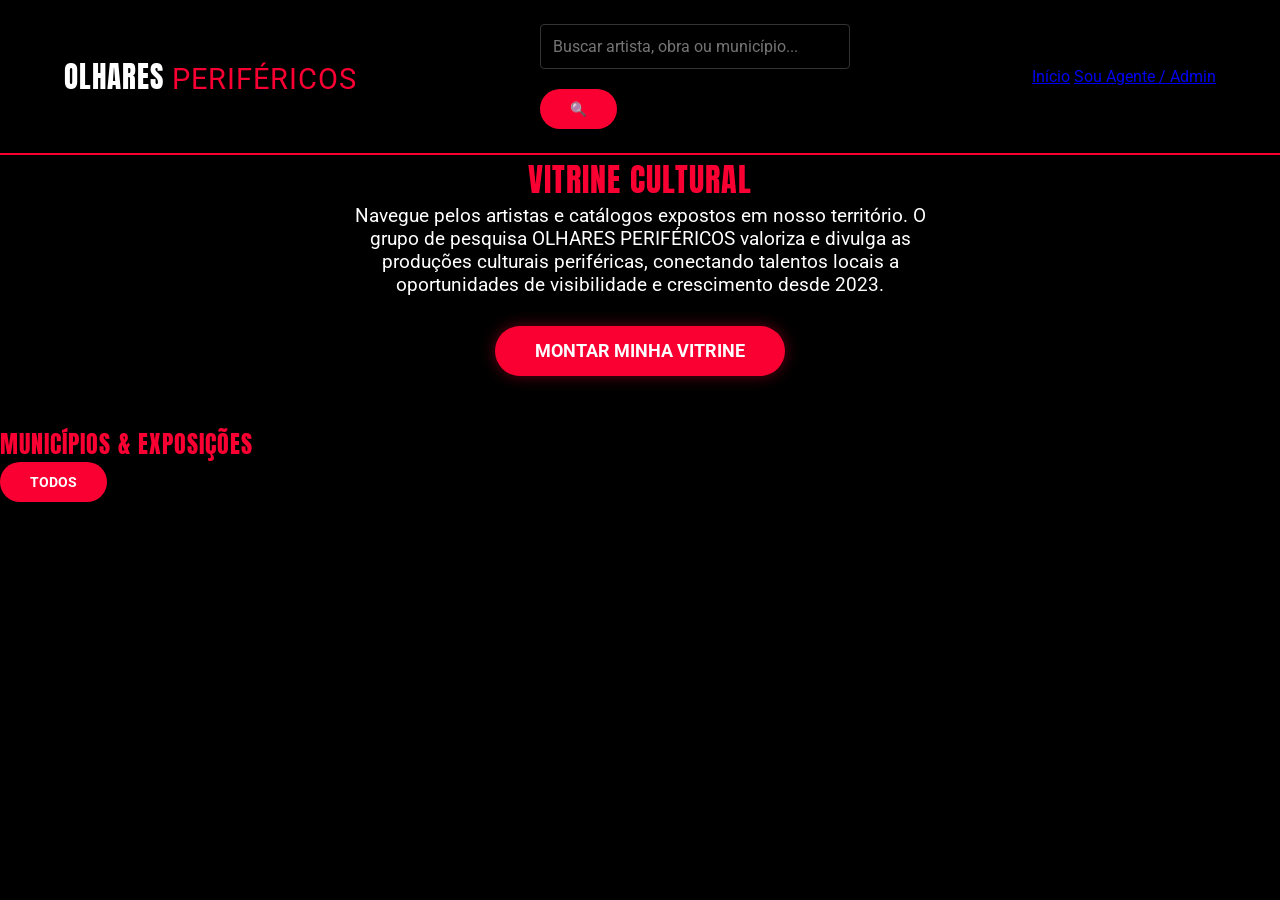
<file: index.html>
<!DOCTYPE html>
<html lang="pt-BR">
<head>
    <meta charset="UTF-8">
    <title>Olhares Periféricos - Home</title>
    <link rel="preconnect" href="https://fonts.googleapis.com">
<link rel="preconnect" href="https://fonts.gstatic.com" crossorigin>
<link href="https://fonts.googleapis.com/css2?family=Anton&family=Roboto:wght@300;400;700&display=swap" rel="stylesheet">
    <link rel="stylesheet" href="style.css">
</head>
<body>
    <header>
        <div class="logo">Olhares <span>Periféricos</span></div>
        
        <div class="search-bar">
            <input type="text" id="campo-busca" placeholder="Buscar artista, obra ou município..." onkeypress="verificarEnter(event)">
            <button onclick="realizarBusca()">🔍</button>
        </div>

        <nav>
            <a href="index.html">Início</a>
            <a href="login.html" class="btn-destaque">Sou Agente / Admin</a>
        </nav>
    </header>

   <main>
        <div style="text-align: center; margin-bottom: 50px;">
            <h1 id="titulo-pagina">VITRINE CULTURAL</h1>
            <p id="subtitulo-pagina" style="font-size: 1.2rem; max-width: 600px; margin: 0 auto 30px auto;">
                Navegue pelos artistas e catálogos expostos em nosso território. O grupo de pesquisa OLHARES PERIFÉRICOS valoriza e divulga as produções culturais periféricas, conectando talentos locais a oportunidades de visibilidade e crescimento desde 2023.
            </p>
            
            <a href="cadastro.html" class="btn-acao" style="font-size: 1.1rem; padding: 15px 40px; box-shadow: 0 0 15px rgba(250, 0, 50, 0.4);">
                MONTAR MINHA VITRINE
            </a>
        </div>

        <section id="secao-busca" style="display: none; margin-top: 30px;">
            <h2>Resultados da Pesquisa</h2>
            <button class="btn-acao" style="width: auto; margin-bottom: 20px; background: transparent; border: 1px solid white;" onclick="limparBusca()">Voltar para Navegação</button>
            <div class="grid-container" id="grid-resultados"></div>
        </section>

        <section id="secao-navegacao">
            <h2>MUNICÍPIOS & EXPOSIÇÕES</h2>
            <div class="tabs" id="lista-municipios">
                <button class="tab-btn active" onclick="filtrarExposicoes('todos', this)">TODOS</button>
                </div>

            <div class="grid-container" id="grid-exposicoes">
                </div>
        </section>
    </main>

    <script src="script.js"></script>
    <script>carregarMunicipios();</script>
</body>
</html>
</file>
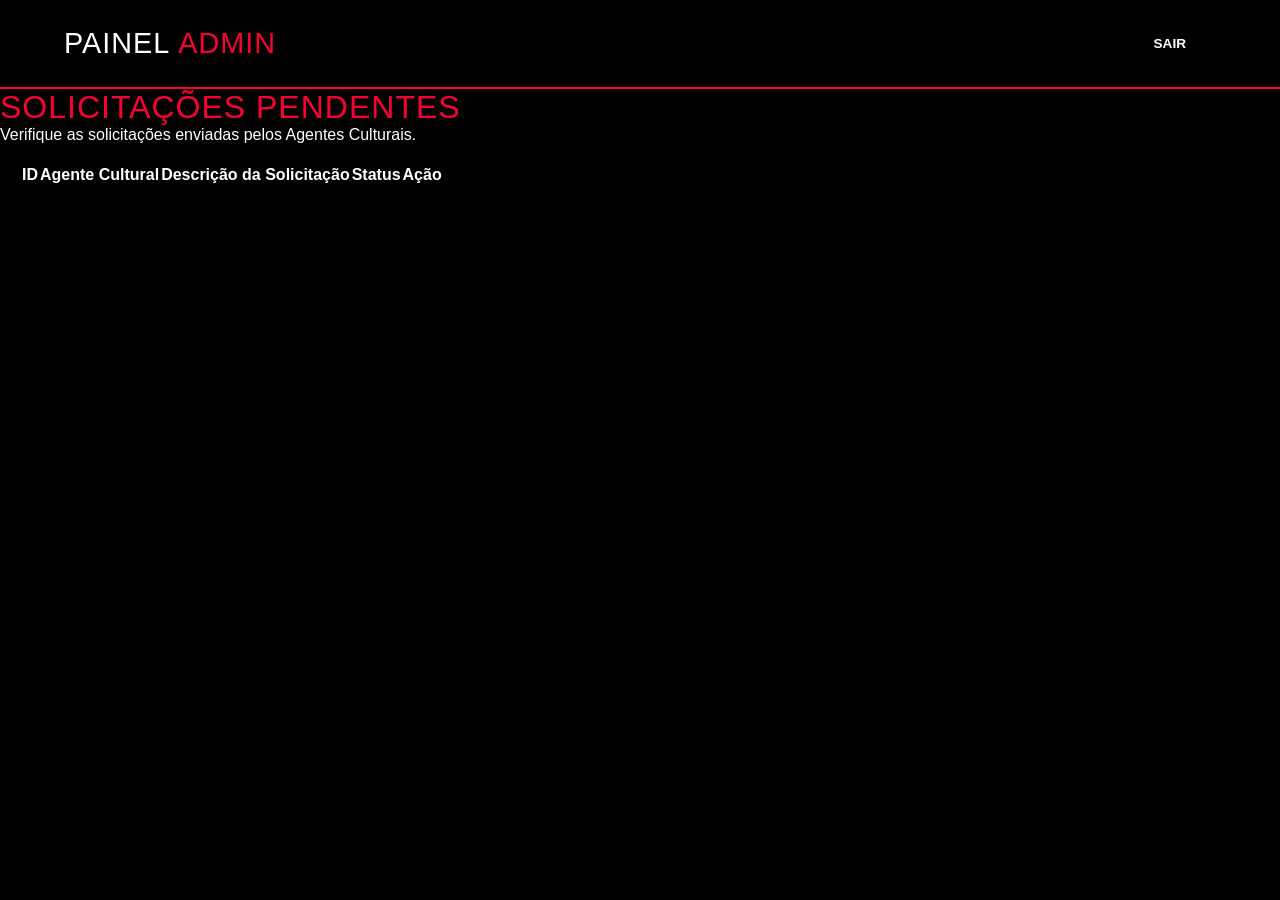
<file: admin.html>
<!DOCTYPE html>
<html lang="pt-BR">
<head>
    <meta charset="UTF-8">
    <title>Admin - Olhares Periféricos</title>
    <link rel="stylesheet" href="style.css">
</head>
<body>
    <header>
        <div class="logo">Painel <span>Admin</span></div>
        <nav>
            <button onclick="Sessao.logout()" class="btn-destaque" style="background:transparent; color:#fff; width:auto;">Sair</button>
        </nav>
    </header>

    <main>
        <h1>Solicitações Pendentes</h1>
        <p>Verifique as solicitações enviadas pelos Agentes Culturais.</p>

        <div style="background: var(--panel); padding: 20px; border-radius: 8px;">
            <table>
                <thead>
                    <tr>
                        <th>ID</th>
                        <th>Agente Cultural</th>
                        <th>Descrição da Solicitação</th>
                        <th>Status</th>
                        <th>Ação</th>
                    </tr>
                </thead>
                <tbody id="lista-solicitacoes">
                    </tbody>
            </table>
        </div>
    </main>

    <script src="script.js"></script>
    <script>carregarPainelAdmin();</script>
</body>
</html>
</file>
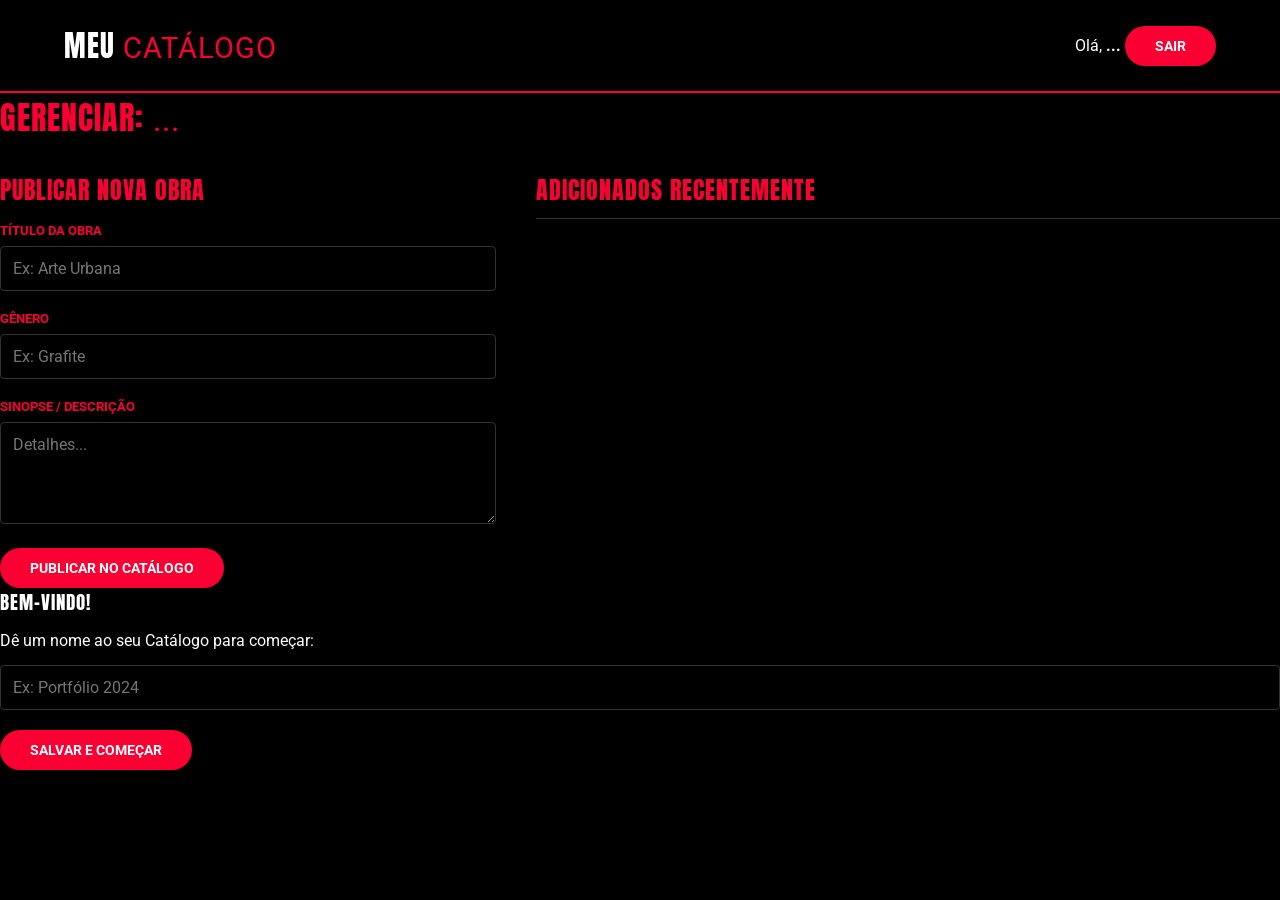
<file: agente.html>
<!DOCTYPE html>
<html lang="pt-BR">
<head>
    <meta charset="UTF-8">
    <title>Painel do Agente</title>
    <link rel="stylesheet" href="style.css">
    <link href="https://fonts.googleapis.com/css2?family=Anton&family=Roboto:wght@300;400;700&display=swap" rel="stylesheet">
</head>
<body>
    <header>
        <div class="logo">Meu <span>Catálogo</span></div>
        <nav>
            <span style="color: #fff;">Olá, <b id="nome-agente">...</b></span>
            <button onclick="Sessao.logout()" class="btn-destaque">SAIR</button>
        </nav>
    </header>

    <main>
        <div style="margin-bottom: 30px;">
            <h1>GERENCIAR: <span id="nome-catalogo-display" style="color: var(--wix-red);">...</span></h1>
        </div>

        <div style="display: flex; gap: 40px; align-items: flex-start; flex-wrap: wrap;">
            
            <div class="form-container" style="margin: 0; flex: 1; min-width: 300px; border-top: 4px solid var(--wix-red);">
                <h2 style="font-size: 1.5rem; border:none; margin-bottom:15px;">PUBLICAR NOVA OBRA</h2>
                <form id="form-obra" onsubmit="publicarObra(event)">
                    <label>Título da Obra</label>
                    <input type="text" id="titulo-obra" required placeholder="Ex: Arte Urbana">
                    
                    <label>Gênero</label>
                    <input type="text" id="genero-obra" required placeholder="Ex: Grafite">
                    
                    <label>Sinopse / Descrição</label>
                    <textarea id="sinopse-obra" rows="4" placeholder="Detalhes..."></textarea>
                    
                    <button type="submit">PUBLICAR NO CATÁLOGO</button>
                </form>
            </div>

            <div style="flex: 1.5; min-width: 320px;">
                <h2 style="border-bottom: 1px solid #333; padding-bottom: 10px;">Adicionados Recentemente</h2>
                
                <div class="grid-container" id="minhas-obras-lateral" style="grid-template-columns: repeat(auto-fill, minmax(200px, 1fr));">
                    </div>
            </div>
        </div>

        <div id="secao-catalogo-completo" class="catalogo-preview" style="display: none; margin-top: 60px;">
            <h2 style="border: none; color: #fff;">VISUALIZAÇÃO DO CATÁLOGO: <span id="preview-titulo-catalogo" style="color: var(--wix-red);"></span></h2>
            
            <div class="grid-container" id="preview-obras-grid">
                </div>
        </div>
    </main>

    <div id="modal-catalogo" class="modal">
        <div class="modal-content">
            <h3 style="color: var(--wix-red);">Bem-vindo!</h3>
            <p style="margin: 15px 0;">Dê um nome ao seu Catálogo para começar:</p>
            <input type="text" id="input-nome-catalogo" placeholder="Ex: Portfólio 2024">
            <button onclick="salvarNomeCatalogo()">SALVAR E COMEÇAR</button>
        </div>
    </div>

    <script src="script.js"></script>
    <script>carregarPainelAgente();</script>
</body>
</html>
</file>
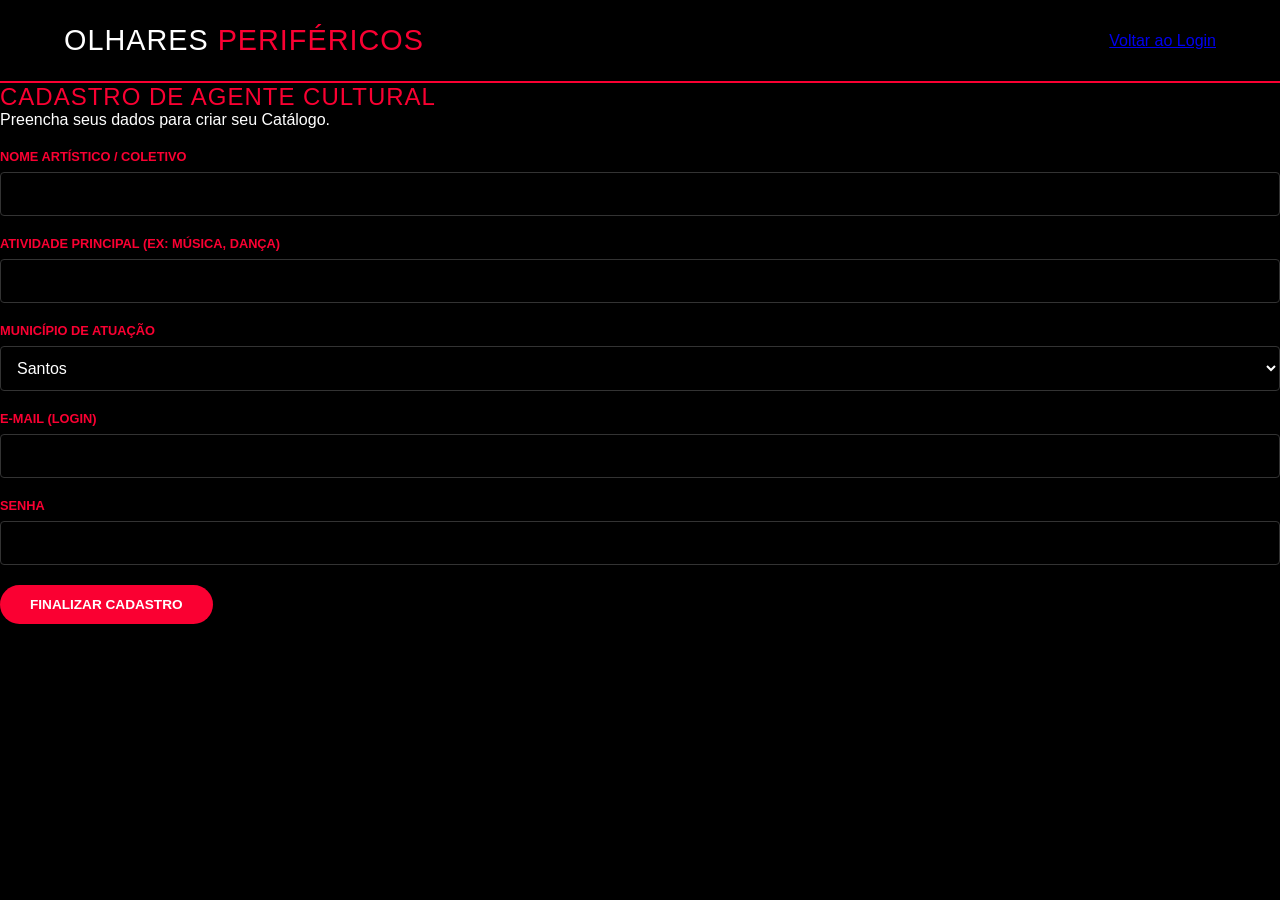
<file: cadastro.html>
<!DOCTYPE html>
<html lang="pt-BR">
<head>
    <meta charset="UTF-8">
    <title>Cadastro de Agente - Olhares Periféricos</title>
    <link rel="stylesheet" href="style.css">
</head>
<body>
    <header>
        <div class="logo">Olhares <span>Periféricos</span></div>
        <nav><a href="login.html">Voltar ao Login</a></nav>
    </header>

    <div class="form-container">
        <h2>Cadastro de Agente Cultural</h2>
        <p style="margin-bottom: 20px;">Preencha seus dados para criar seu Catálogo.</p>
        
        <form onsubmit="realizarCadastro(event)">
            <label>Nome Artístico / Coletivo</label>
            <input type="text" required>

            <label>Atividade Principal (Ex: Música, Dança)</label>
            <input type="text" required>

            <label>Município de Atuação</label>
            <select>
                <option value="1">Santos</option>
                <option value="2">São Vicente</option>
                <option value="3">Cubatão</option>
            </select>

            <label>E-mail (Login)</label>
            <input type="email" required>

            <label>Senha</label>
            <input type="password" required>
            
            <button type="submit">Finalizar Cadastro</button>
        </form>
    </div>

    <script src="script.js"></script>
</body>
</html>
</file>
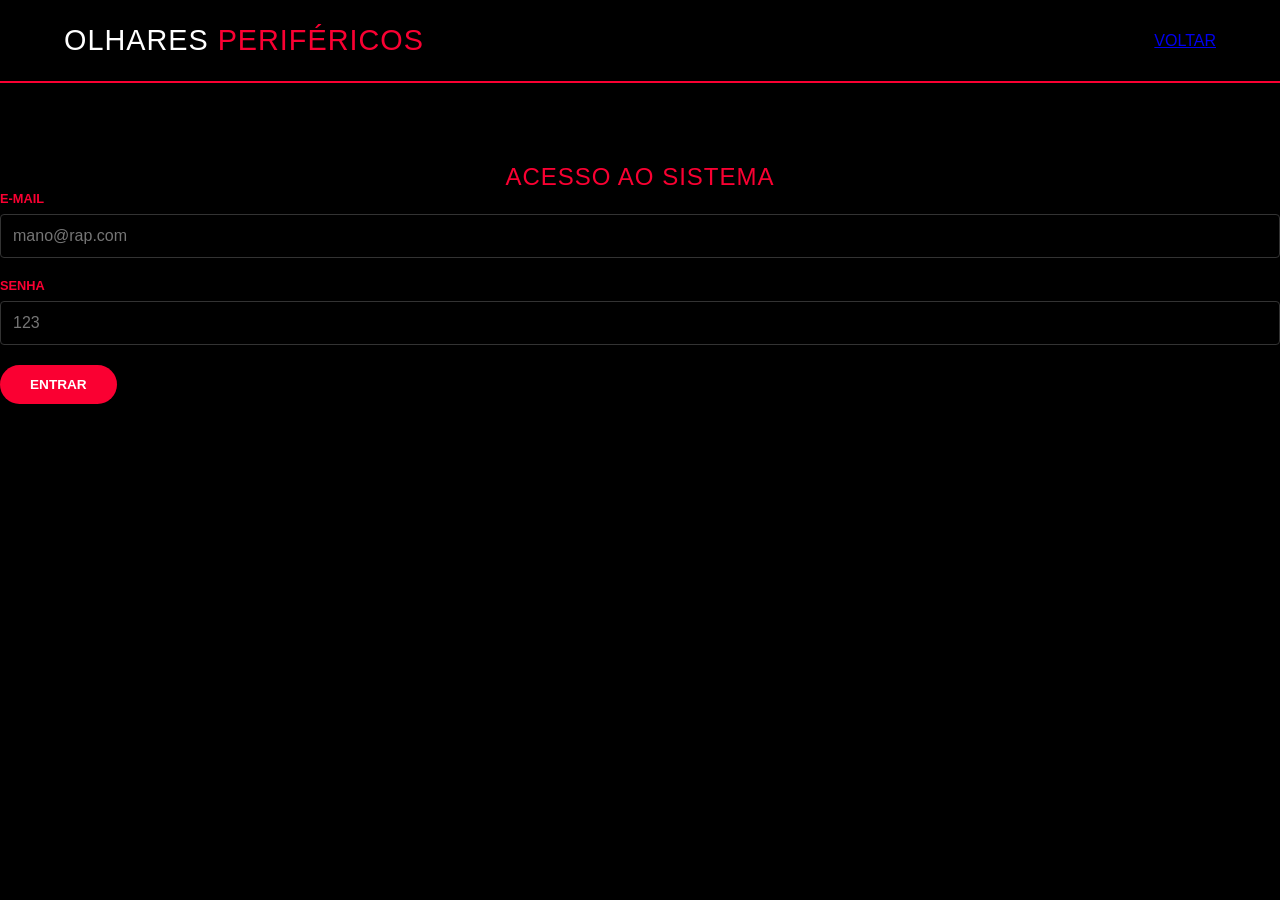
<file: login.html>
<!DOCTYPE html>
<html lang="pt-BR">
<head>
    <meta charset="UTF-8">
    <title>Login - Olhares Periféricos</title>
    <link rel="stylesheet" href="style.css">
</head>
<body>
    <header>
        <div class="logo">OLHARES <span>PERIFÉRICOS</span></div>
        <a href="index.html" class="btn-header">VOLTAR</a>
    </header>

    <div class="form-container" style="margin-top: 80px;">
        <h2 style="text-align: center; border:none;">ACESSO AO SISTEMA</h2>
        <form onsubmit="realizarLogin(event)">
            <label>E-mail</label>
            <input type="text" id="email" placeholder="mano@rap.com">
            
            <label>Senha</label>
            <input type="password" id="senha" placeholder="123">
            
            <button type="submit" class="btn-submit">ENTRAR</button>
        </form>
    </div>

    <script src="script.js"></script>
</body>
</html>
</file>
<file: style.css>
/* --- IDENTIDADE VISUAL: OLHARES PERIFÉRICOS --- */
:root {
    --primary: #FA0032;       /* Vermelho da Identidade */
    --bg-body: #000000;       /* Preto Absoluto */
    --bg-card: #111111;       /* Cinza quase preto */
    --text-main: #ffffff;
    --text-muted: #b3b3b3;
    --border: #333333;
}

* { box-sizing: border-box; margin: 0; padding: 0; font-family: 'Roboto', sans-serif; }
body { background-color: var(--bg-body); color: var(--text-main); overflow-x: hidden; }

/* TIPOGRAFIA */
h1, h2, h3, .logo {
    font-family: 'Anton', sans-serif;
    text-transform: uppercase;
    letter-spacing: 1px;
    color: var(--primary);
    font-weight: 400;
}

/* HEADER */
header {
    background: #000;
    padding: 1.5rem 5%;
    border-bottom: 2px solid var(--primary);
    display: flex; justify-content: space-between; align-items: center;
    position: sticky; top: 0; z-index: 100;
}

.logo { font-size: 1.8rem; text-decoration: none; color: white; }
.logo span { color: var(--primary); }

.header-actions { display: flex; align-items: center; gap: 20px; }

/* MENU HAMBÚRGUER (Estilo Minimalista) */
.hamburger-icon {
    font-size: 1.8rem; cursor: pointer; color: white; transition: 0.3s;
}
.hamburger-icon:hover { color: var(--primary); transform: scale(1.1); }

.sidebar {
    height: 100%; width: 280px; position: fixed; z-index: 200;
    top: 0; right: -300px; background-color: #0a0a0a;
    transition: 0.4s; padding-top: 60px;
    border-left: 1px solid var(--primary);
}
.sidebar.open { right: 0; }
.sidebar a {
    padding: 20px; text-decoration: none; font-size: 1.2rem; color: #fff;
    display: block; border-bottom: 1px solid #222; font-family: 'Anton', sans-serif;
}
.sidebar a:hover { color: var(--primary); background: #111; padding-left: 30px; }
.close-btn { position: absolute; top: 10px; right: 20px; font-size: 2.5rem; color: var(--primary); background:none; border:none; cursor:pointer; }
.overlay { position: fixed; top: 0; left: 0; width: 100%; height: 100%; background: rgba(0,0,0,0.8); z-index: 150; display: none; }
.overlay.active { display: block; }

/* BOTÕES GERAIS */
button, .btn-acao {
    background-color: var(--primary);
    color: white; border: none; padding: 12px 30px;
    border-radius: 50px; font-weight: bold; text-transform: uppercase;
    font-size: 0.85rem; cursor: pointer; transition: 0.3s;
    text-decoration: none; display: inline-block; text-align: center;
}
button:hover, .btn-acao:hover { background: white; color: black; transform: translateY(-2px); }

/* --- CARDS (Obras) - EFEITO INTERATIVO SOLICITADO --- */
.grid-container {
    display: grid; grid-template-columns: repeat(auto-fill, minmax(280px, 1fr)); gap: 30px; margin-top: 30px;
}

.card {
    background: var(--bg-card);
    border-radius: 8px; overflow: hidden; position: relative;
    height: 350px; /* Altura fixa */
    border: 1px solid #222;
    transition: 0.3s;
}

.card img {
    width: 100%; height: 100%; object-fit: cover;
    transition: 0.5s; filter: grayscale(50%);
}

/* Efeito Hover: Imagem sobe/encolhe, Texto aparece */
.card:hover img {
    height: 40%; /* Imagem fica menor */
    filter: grayscale(0%);
}

.card-content {
    position: absolute; bottom: 0; left: 0; width: 100%; height: 60%;
    background: #111; padding: 20px;
    transform: translateY(60%); /* Escondido lá embaixo */
    transition: 0.4s ease-in-out;
    display: flex; flex-direction: column;
}

.card:hover .card-content {
    transform: translateY(0); /* Sobe para aparecer */
}

.card-content h3 { font-size: 1.4rem; margin-bottom: 5px; color: var(--primary); }
.card-content p { color: #ccc; font-size: 0.9rem; margin-bottom: 10px; opacity: 0; transition: 0.5s; }
.card:hover .card-content p { opacity: 1; }

.tag-genero {
    position: absolute; top: 15px; right: 15px;
    background: var(--primary); color: white; padding: 4px 10px;
    font-weight: bold; font-size: 0.7rem; border-radius: 4px; z-index: 10;
}

/* --- PAINEL DO AGENTE (Layout) --- */
.painel-header {
    background: #111; padding: 30px; margin-bottom: 30px;
    border-bottom: 1px solid #333; display: flex; justify-content: space-between; align-items: center; flex-wrap: wrap;
}

.painel-layout {
    display: flex; gap: 40px; padding: 0 5%;
}

.coluna-form { flex: 1; background: #111; padding: 30px; border: 1px solid #333; height: fit-content; }
.coluna-lista { flex: 2; }

/* Inputs */
label { display: block; margin-bottom: 8px; color: var(--primary); font-weight: bold; text-transform: uppercase; font-size: 0.8rem; }
input, textarea, select {
    width: 100%; padding: 12px; margin-bottom: 20px;
    background: #000; border: 1px solid #333; color: white;
    border-radius: 4px; font-size: 1rem;
}
input:focus, textarea:focus { border-color: var(--primary); outline: none; }

/* Botão Remover */
.btn-remover {
    background: transparent; border: 1px solid #555; color: #ff4444;
    padding: 5px 10px; font-size: 0.7rem; width: 100%; margin-top: auto;
}
.btn-remover:hover { background: #ff4444; color: white; border-color: #ff4444; }





/* --- RESPONSIVIDADE (Específica para < 578px) --- */
@media (max-width: 578px) {
    /* 1. Cabeçalho vira uma coluna vertical */
    header { 
        flex-direction: column; 
        gap: 15px; 
        padding: 1.5rem 1rem; 
        text-align: center;
    }
    
    /* 2. Barra de Pesquisa ocupa 100% e fica fácil de tocar */
    .search-bar { 
        width: 100%; 
        margin: 10px 0; 
        padding: 8px 15px; /* Mais espaço interno */
        order: 2; /* Força ficar abaixo do logo */
    }
    
    /* 3. Menu de navegação ajustado */
    nav { 
        width: 100%; 
        justify-content: center; 
        flex-wrap: wrap; 
        gap: 15px; 
        order: 3;
    }

    nav a {
        display: inline-block;
        padding: 5px; /* Aumenta área de toque */
    }
    
    /* 4. Textos grandes diminuem para não quebrar a tela */
    h1 { font-size: 2.2rem; margin-bottom: 20px; }
    h2 { font-size: 1.5rem; }
    
    /* 5. Grids viram lista única (1 coluna) */
    .grid-container { 
        grid-template-columns: 1fr; 
        gap: 25px;
    }
    
    /* 6. Painel de Curadoria (Pedido.html) fica vertical */
    .painel-curadoria { 
        flex-direction: column; 
    }

    /* 7. Formulários ocupam mais espaço lateral no celular */
    .form-container {
        width: 100%;
        margin: 20px 0;
        padding: 20px;
    }

    /* 8. Botão principal da Home ajustado */
    .btn-acao {
        width: 100%; /* Botão ocupa toda a largura no celular */
        box-sizing: border-box;
    }
}
</file>
